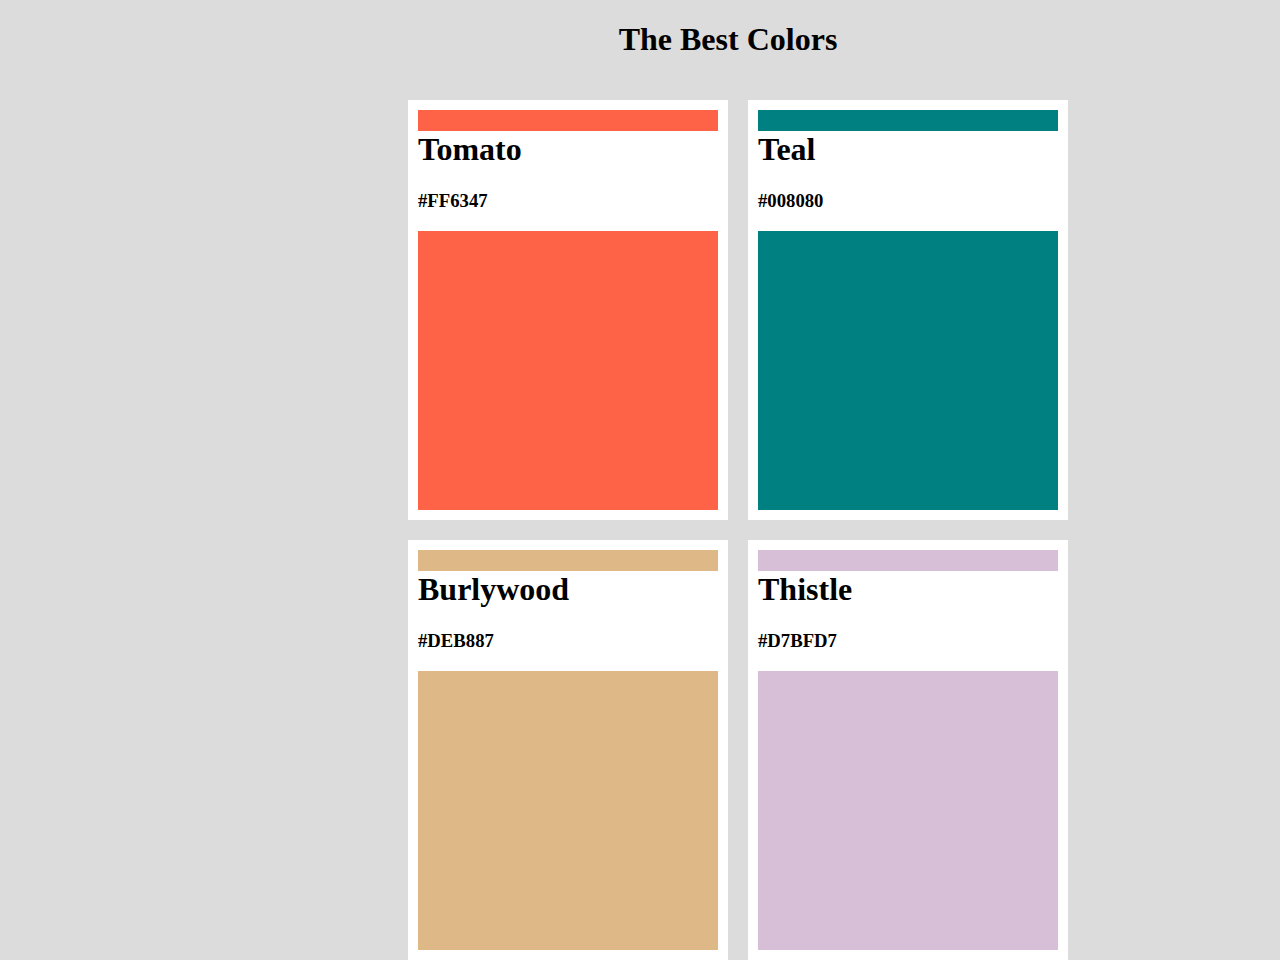
<file: challenge-day8.html>
<!DOCTYPE html>
<html lang="en">
<head>
    <meta charset="UTF-8">
    <meta http-equiv="X-UA-Compatible" content="IE=edge">
    <meta name="viewport" content="width=device-width, initial-scale=1.0">
    <title>Document</title>
    <link rel="stylesheet" href="./challenge-day8.css">
</head>
<body>
    <header>
        <h1>The Best Colors</h1>
    </header>
    <section>
    <div class="container">
        <div class="wrap">
            <div class="firstBox">
                <div class="firstBox--info">
                    <h1 class="">Tomato</h1>
                    <h3>#FF6347</h3>
                </div>
            </div>
        </div>
        <div class="wrap">
            <div class="secondBox">
                <div class="secondBox--info">
                    <h1 class="">Teal</h1>
                    <h3 class="">#008080</h3>
                </div>
            </div>
        </div>
        <div class="wrap">
            <div class="thirdBox">
                <div class="thirdBox--info">
                    <h1>Burlywood</h1>
                    <h3>#DEB887</h3>
                </div>
            </div>
        </div>
        <div class="wrap">
            <div class="fourthBox">
                <div class="fourthBox--info">
                    <h1>Thistle</h1>
                    <h3>#D7BFD7</h3>
                </div>
            </div>
        </div>
</div>
</section>
</body>
</html>
</file>
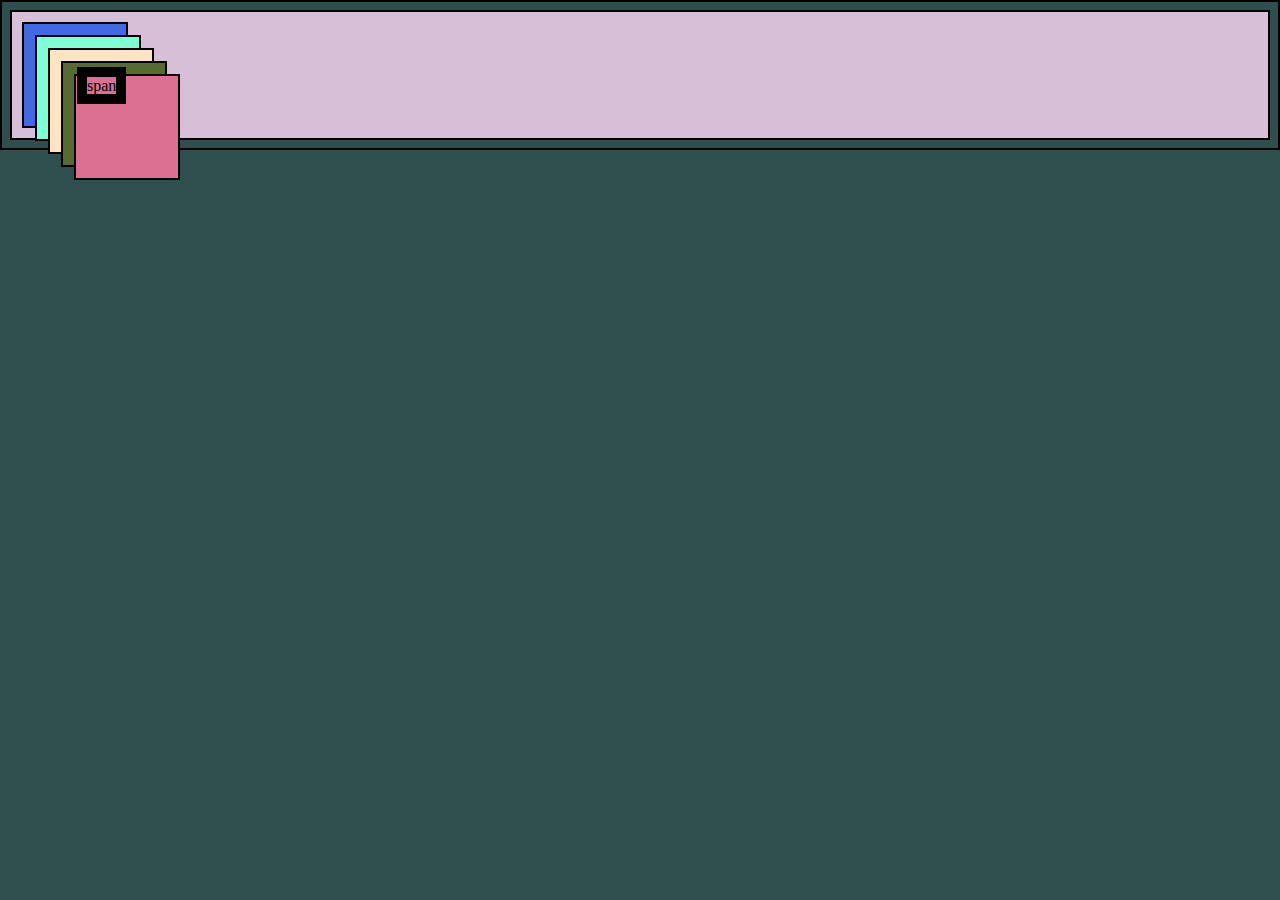
<file: prac-margin.html>
<!DOCTYPE html>
<html lang="en">
  <head>
    <meta charset="UTF-8" />
    <meta http-equiv="X-UA-Compatible" content="IE=edge" />
    <meta name="viewport" content="width=device-width, initial-scale=1.0" />
    <title>Document</title>
  </head>
  <style>
    /* *는 전체를 뜻함. 모든 태그들에 적용 시킴 */
    * {
        border: 2px solid black;
    }
    html {
        background-color: darkslategrey;
    }
    body {
        background-color: thistle;
    }
    div {
        background-color: royalblue;
        height: 100px;
        width: 100px;
        margin: 10px;
        padding: 1px;
    }
    span {
        border: 10px solid black;
    }
    #first {
      background-color: aquamarine;
    }
    #second {
      background-color: bisque;
    }
    #third {
      background-color: darkolivegreen;
    }
    #fourth {
      background-color: palevioletred;
    }
  </style>
  <body>
    <div>
      <div id="first">
        <div id="second">
          <div id="third">
            <div id="fourth">
                <span>span</span>
            </div>
          </div>
        </div>
      </div>
    </div>
  </body>
</html>
</file>
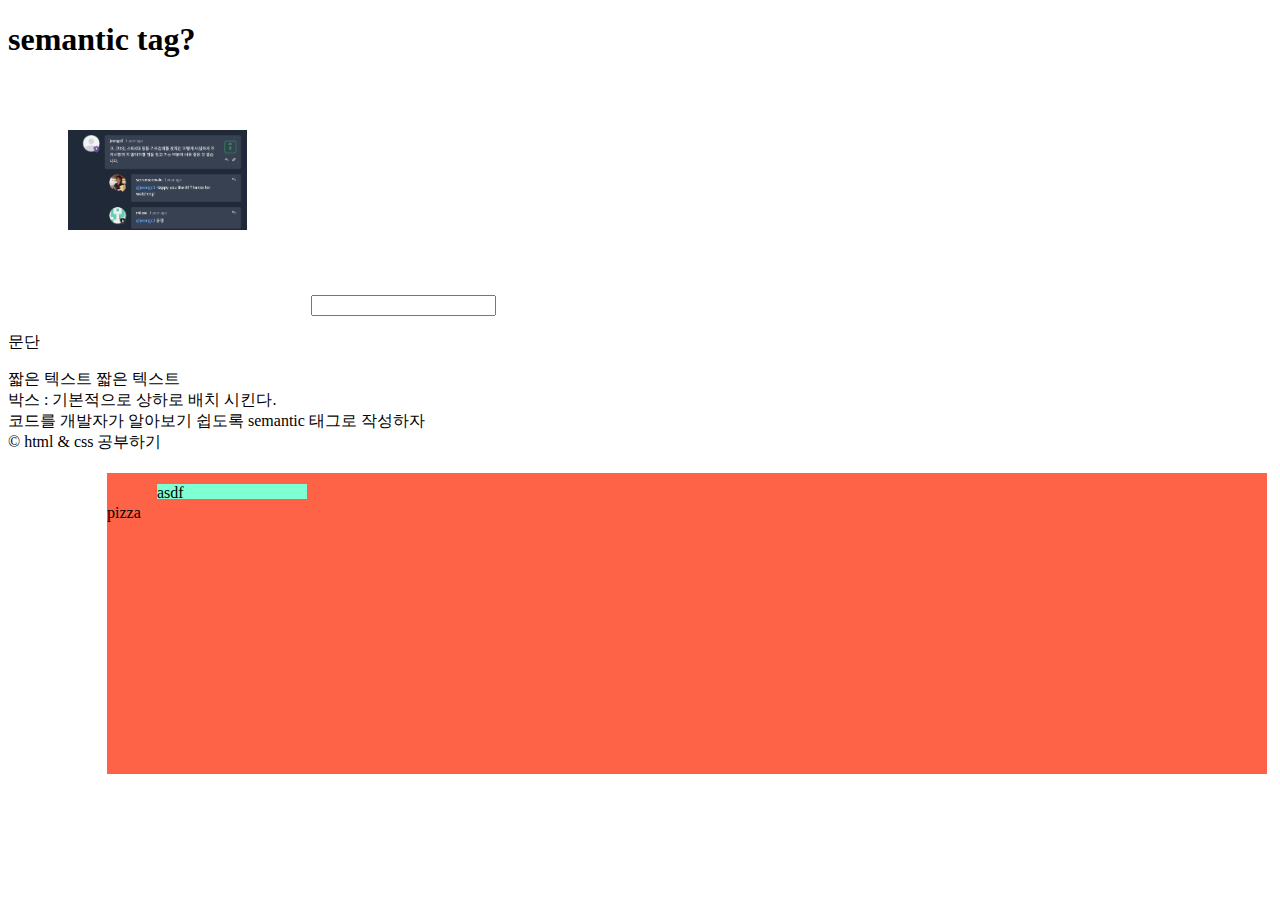
<file: prac.html>
<!DOCTYPE html>
<html lang="en">
<head>
    <meta charset="UTF-8">
    <meta http-equiv="X-UA-Compatible" content="IE=edge">
    <meta name="viewport" content="width=device-width, initial-scale=1.0">
    <title>Document</title>
    <style>
        img {
            height: 100px;
            margin: 50px 60px 80px;
        }

        .out {
            background-color: tomato;
            margin: 20px 5px 12px 99px;
            padding-top: 1px;
            height: 300px;
        }
        .in {
            background-color: aquamarine;
            margin: 10px 5px 5px 50px;
            height: 15px;
            width: 150px;
            
            
        }

    </style>
</head>
<body>
    <header>
        <h1>semantic tag?</h1>
    </header>
    <main>
        <form>
            <img src="./image1.png" alt="">
            <input>
            <p>문단</p>
            <span>짧은 텍스트</span>
            <span>짧은 텍스트</span>
            <div>박스 : 기본적으로 상하로 배치 시킨다.</div>
            <div>코드를 개발자가 알아보기 쉽도록 semantic 태그로 작성하자</div>
        </form>
    </main>
    <footer>
        &copy; html & css 공부하기
    </footer>
    <div class="out">
        <div class="in">
            asdf
        </div>
        <food>pizza</food>
    </div>
</body>
</html>
</file>
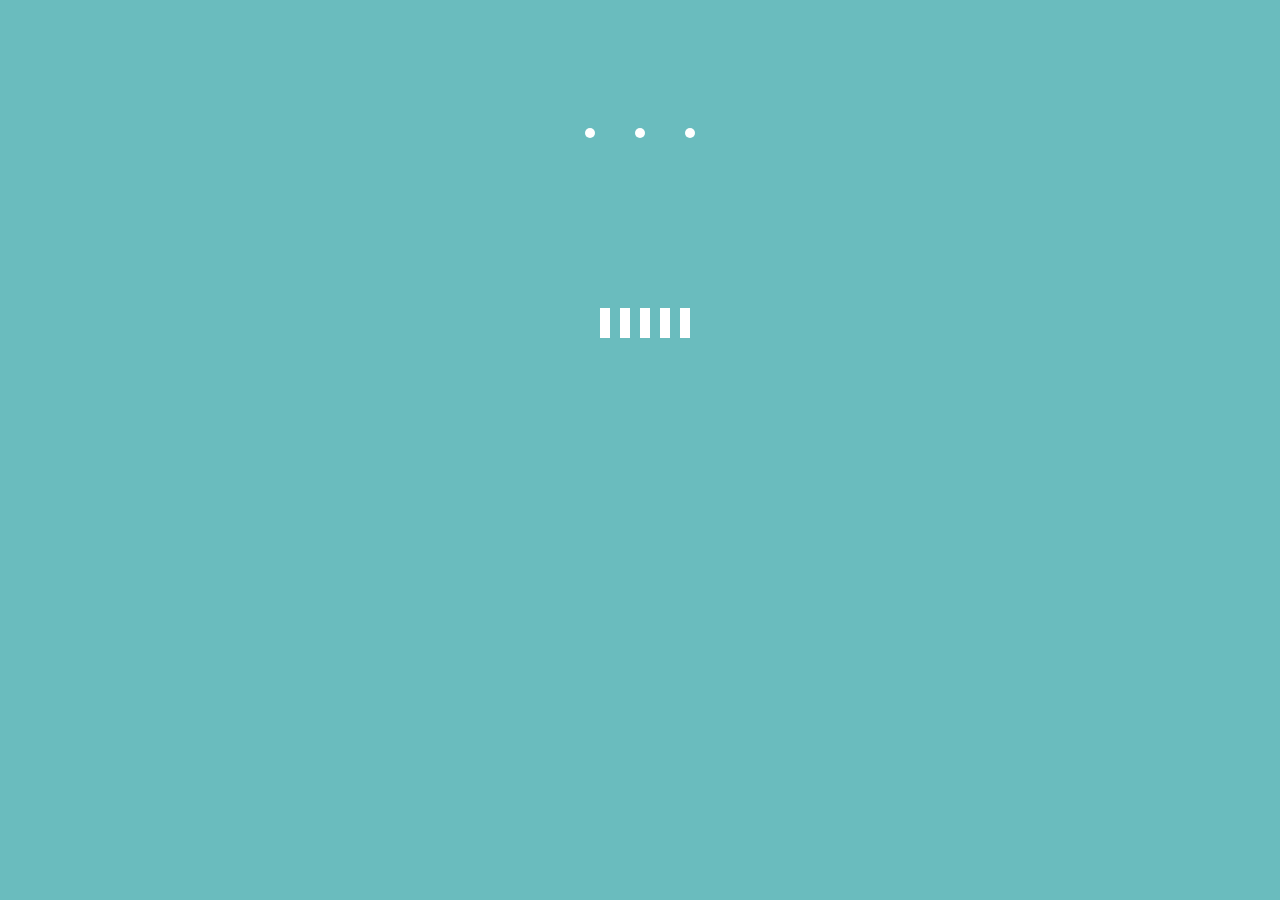
<file: prac/challenge-day9.html>
<!DOCTYPE html>
<html lang="en">
<head>
    <meta charset="UTF-8">
    <meta http-equiv="X-UA-Compatible" content="IE=edge">
    <meta name="viewport" content="width=device-width, initial-scale=1.0">
    <title>Document</title>
    <link rel="stylesheet" href="./challenge-day9.css">
</head>
<body>

        <div class="dots">
            <div class="dot"></div>
            <div class="dot"></div>
            <div class="dot"></div>
        </div>

        <div>
            <div class="bar"></div>
            <div class="bar"></div>
            <div class="bar"></div>
            <div class="bar"></div>
            <div class="bar"></div>
        </div>
    

</body>
</html>
</file>
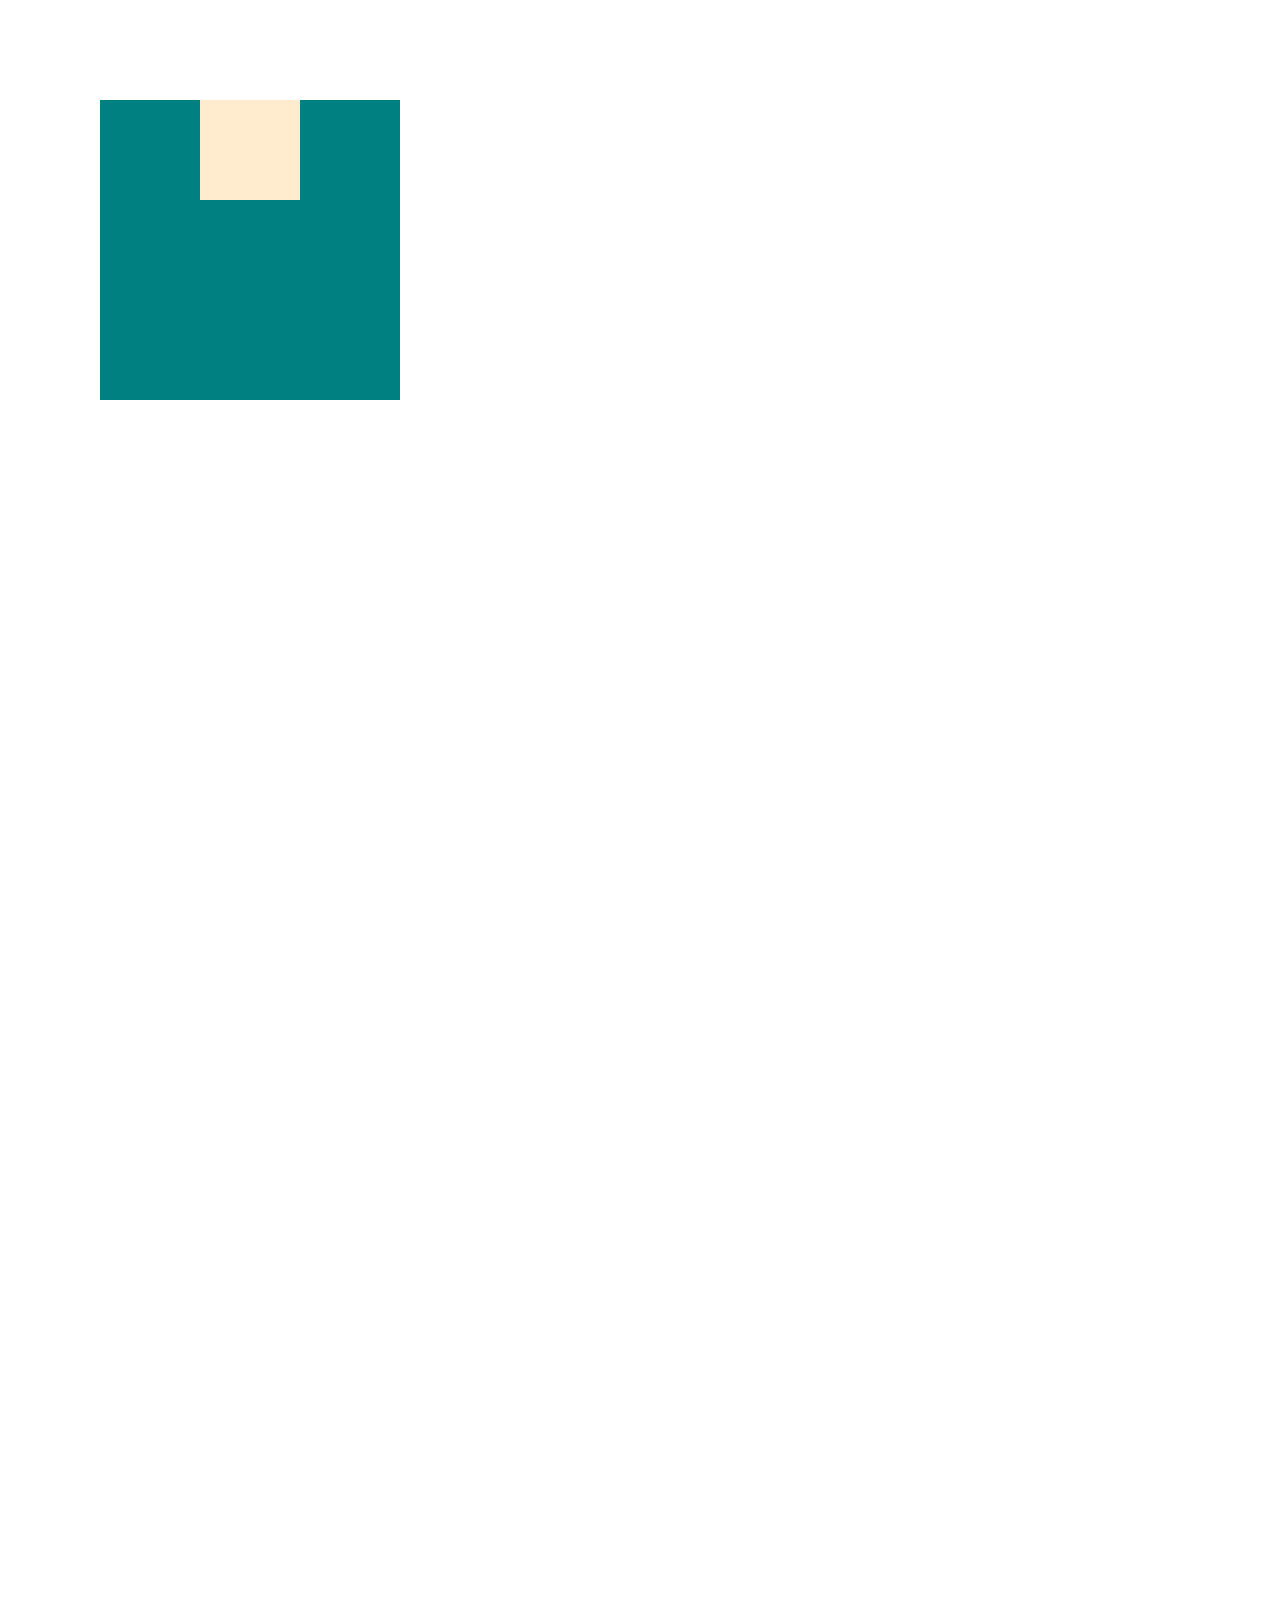
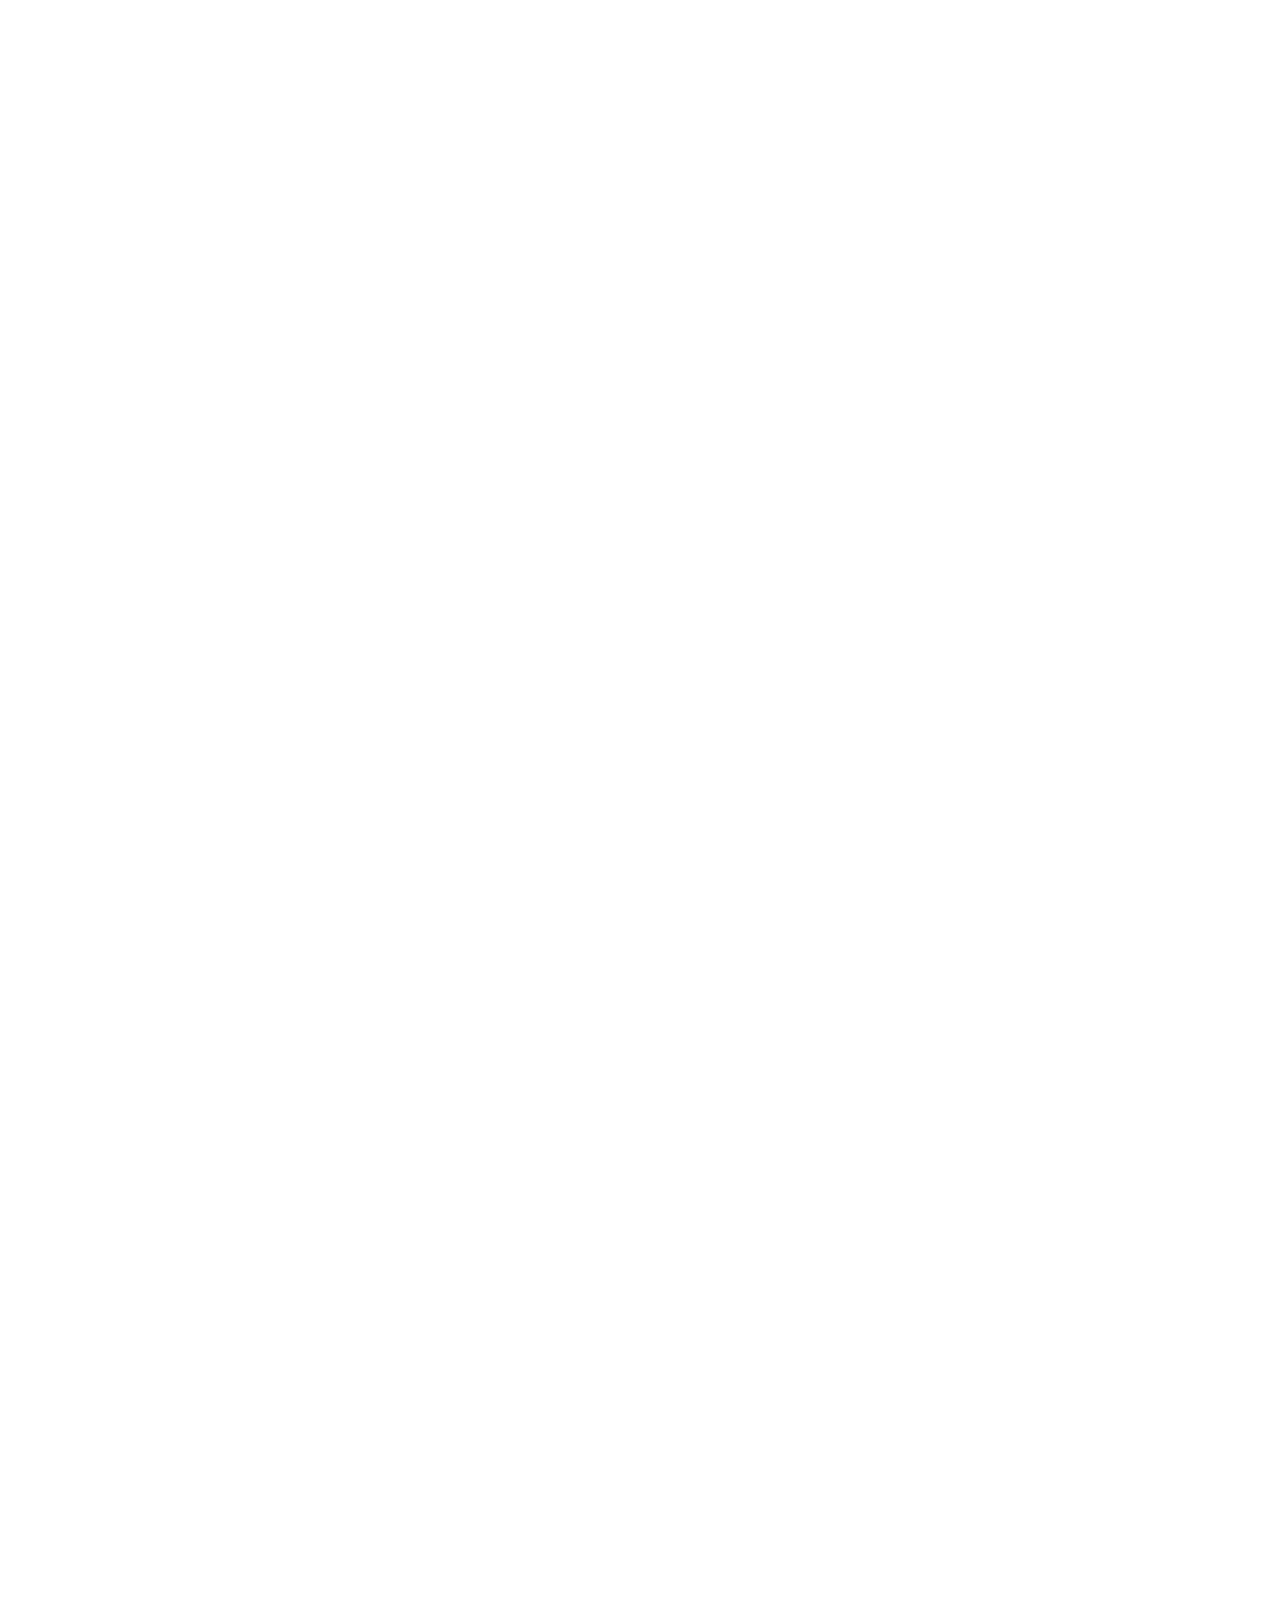
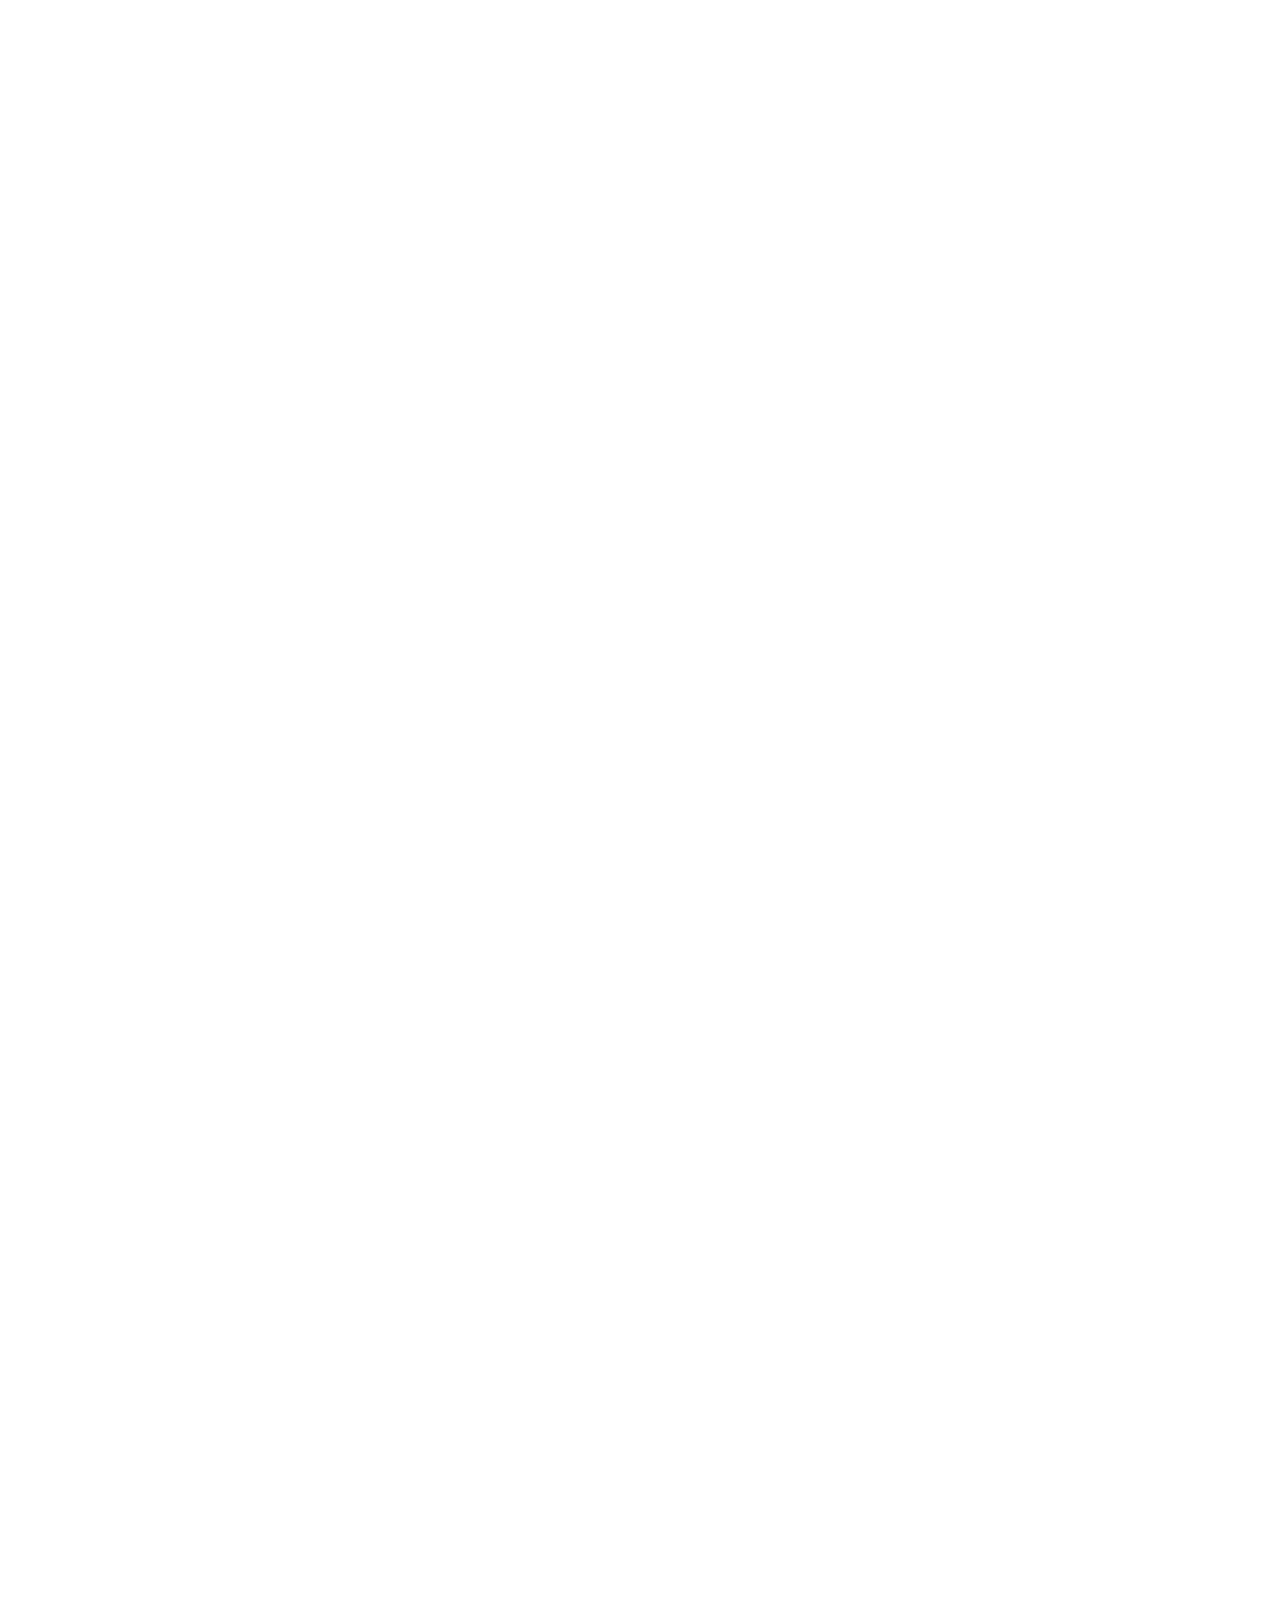
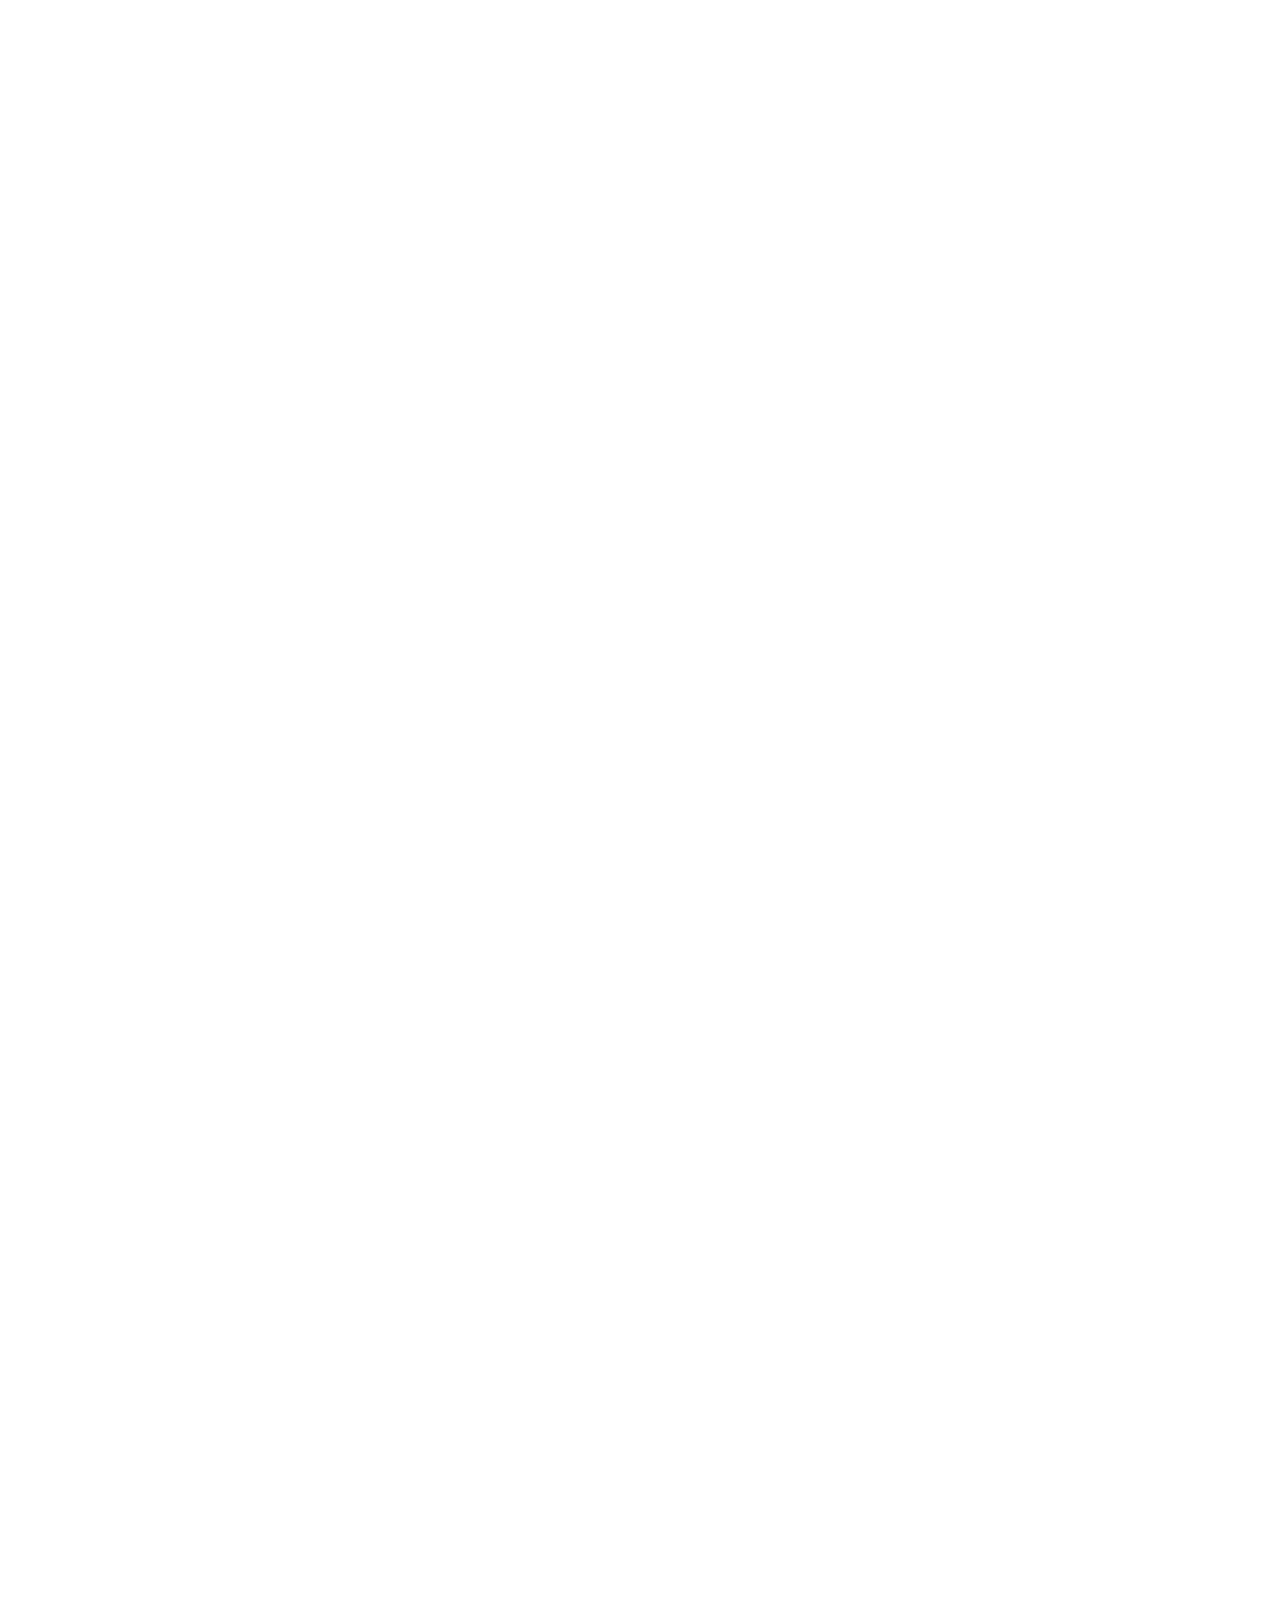
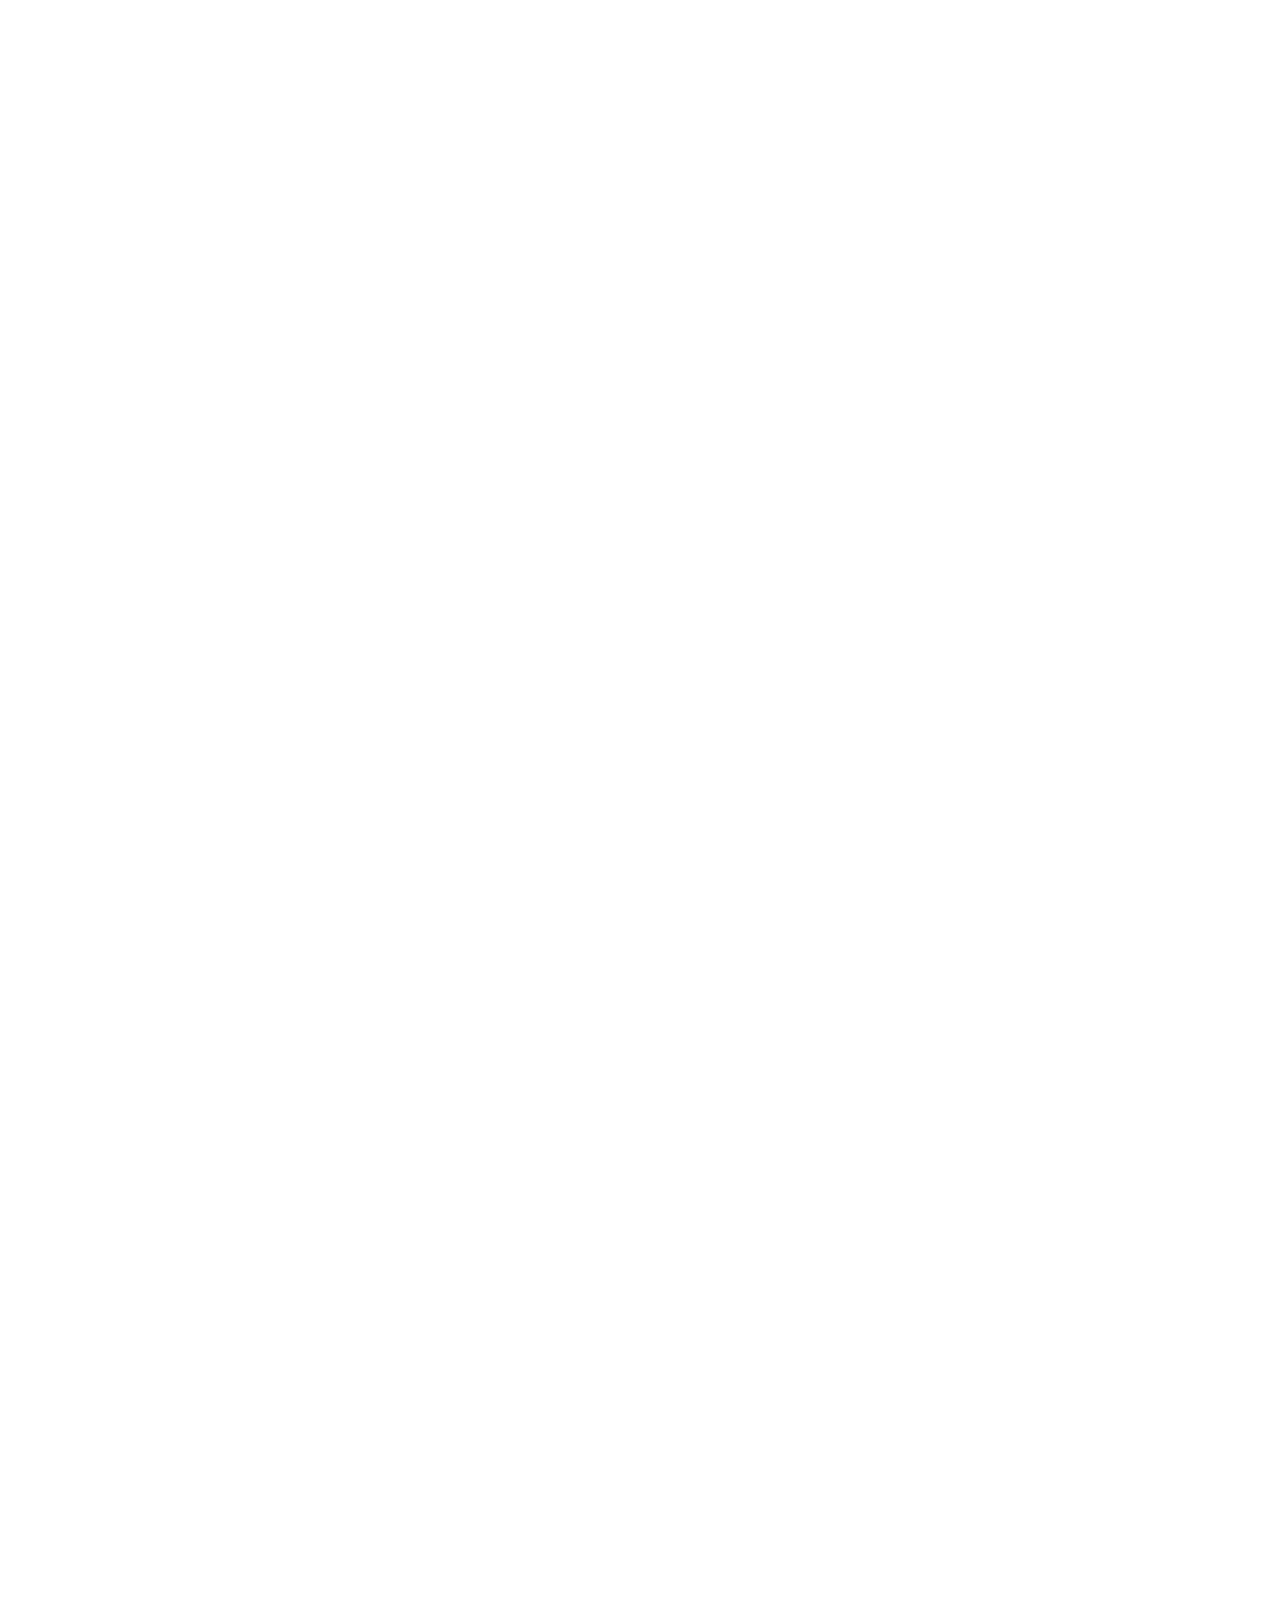
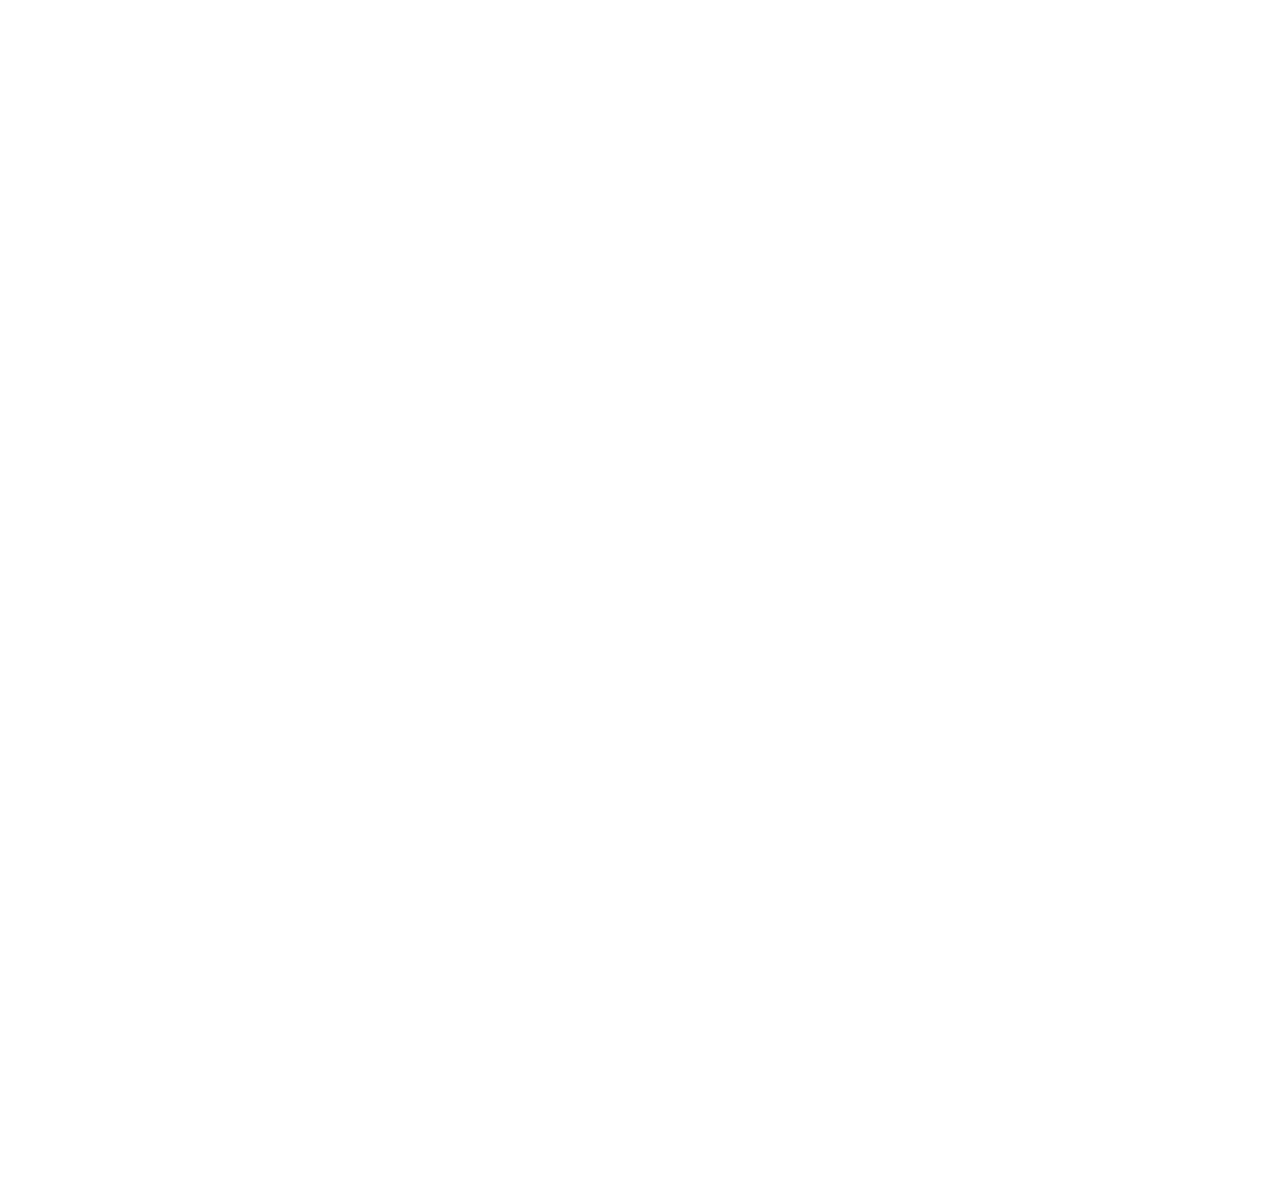
<file: prac/home.html>
<!DOCTYPE html>
<html lang="en">
<head>
    <meta charset="UTF-8">
    <meta http-equiv="X-UA-Compatible" content="IE=edge">
    <meta name="viewport" content="width=device-width, initial-scale=1.0">
    <title>Document</title>
</head>
<style>

    body {
        height: 1000vh;
        margin: 100px;
    }
    div{
        background-color: teal;
        width: 300px;
        height: 300px;
        
    }

    .dif{
        background-color: blanchedalmond;
        width: 100px;
        height: 100px;
        left: 200px;
        position: absolute;
    }
</style>
<body>
    <!-- <h1 href="https:://naver.com">link??</h1>
    <ol>
        <li aaa="lululu">beer</li>
        <li>beer</li>
        <li>beer</li>
        <li>beer</li>
    </ol>
    
    
    <ul>
        <li>beer</li>
        <li>beer</li>
        <li>beer</li>
        <li>beer</li>
    </ul>
    
    <a href="http://naver.com" target="_blank">naver</a>
    
    <img src="" alt="" class="">
    
    <form>
        <input type="file" accept="image/*">
        <input type="text" class="">
        <input type="text" class="">
        <input type="text" class="">
        <input type="submit" class="">
    </form> -->

    <div><div class="dif"></div></div>
    
     
</body>
</html>
</file>
<file: challenge-day8.css>
body {
    background-color: gainsboro;
    width: 1440px;
    height: 100vh;
}

header {
    text-align: center;
}

section {
    display: flex;
    justify-content: center;
}
.container {
    width: 700px;
    display: flex;
    flex-direction: row;
    flex-wrap: wrap;
    justify-content: center;
    align-items: center;
    
}
.wrap {
    position: relative;
    width: 300px;
    height: 400px;
    background-color: white;
    padding: 10px;
    margin-left: 20px;
    margin-top: 20px;
    
}

.firstBox {
    position: absolute;
    width: 300px;
    height: 400px;
    background-color: tomato;
    
}

.firstBox--info {
    background-color: white;
    height: 100px;    
}

.secondBox {
    position: absolute;
    width: 300px;
    height: 400px;
    background-color: #008080;
    
}

.secondBox--info {
    background-color: white;
    height: 100px;    
}


.thirdBox {
    position: absolute;
    width: 300px;
    height: 400px;
    background-color: #DEB887;
    
}

.thirdBox--info {
    background-color: white;
    height: 100px;    
}

.fourthBox {
    position: absolute;
    width: 300px;
    height: 400px;
    background-color: #D7BFD7;
    
}

.fourthBox--info {
    background-color: white;
    height: 100px;    
}
</file>
<file: prac/challenge-day9.css>
html {
    background-color: #6ABCBE;
}

body {
    display: flex;
    flex-direction: column;
    justify-content: center;
    align-items: center;
}

div {
    margin-top: 50px;
    display: flex;
    justify-content: center;
    align-items: center;
}

.dots {
    /* width: 100px;
    height: 100px; */
    /* transition: transform 1s ease; */
    animation: dots 1s ease infinite;
    display: flex;
    justify-content: space-around;
    align-items: center;
    width: 150px;
    height: 150px;
   
}


@keyframes dots {
    0% {
        transform: rotate(0deg)
    }
    100% {
        transform: rotate(180deg)
    }
}

.dot {
    background-color: white;
    width: 10px;
    height: 10px;
    margin:auto;
    border-radius: 50%;
}



.bar {
    background-color: white;
    width: 10px;
    height: 30px;
    margin-left: 10px;
    animation: bar 1s ease-in-out infinite;
}


.bar:nth-child(2) {
    animation-delay: 0.1s;
}
.bar:nth-child(3){
    animation-delay: 0.2s;
}
.bar:nth-child(4) {
    animation-delay: 0.3s;
}
.bar:nth-child(5) {
    animation-delay: 0.4s;
}




@keyframes bar {
   0% {
    transform: scaleY(1)
   }
   50% {
    transform: scaleY(2)
   }

   75% {
    transform: scaleY(1);
   }

   100% {
    transform: scaleY(1)
   }
}
</file>
